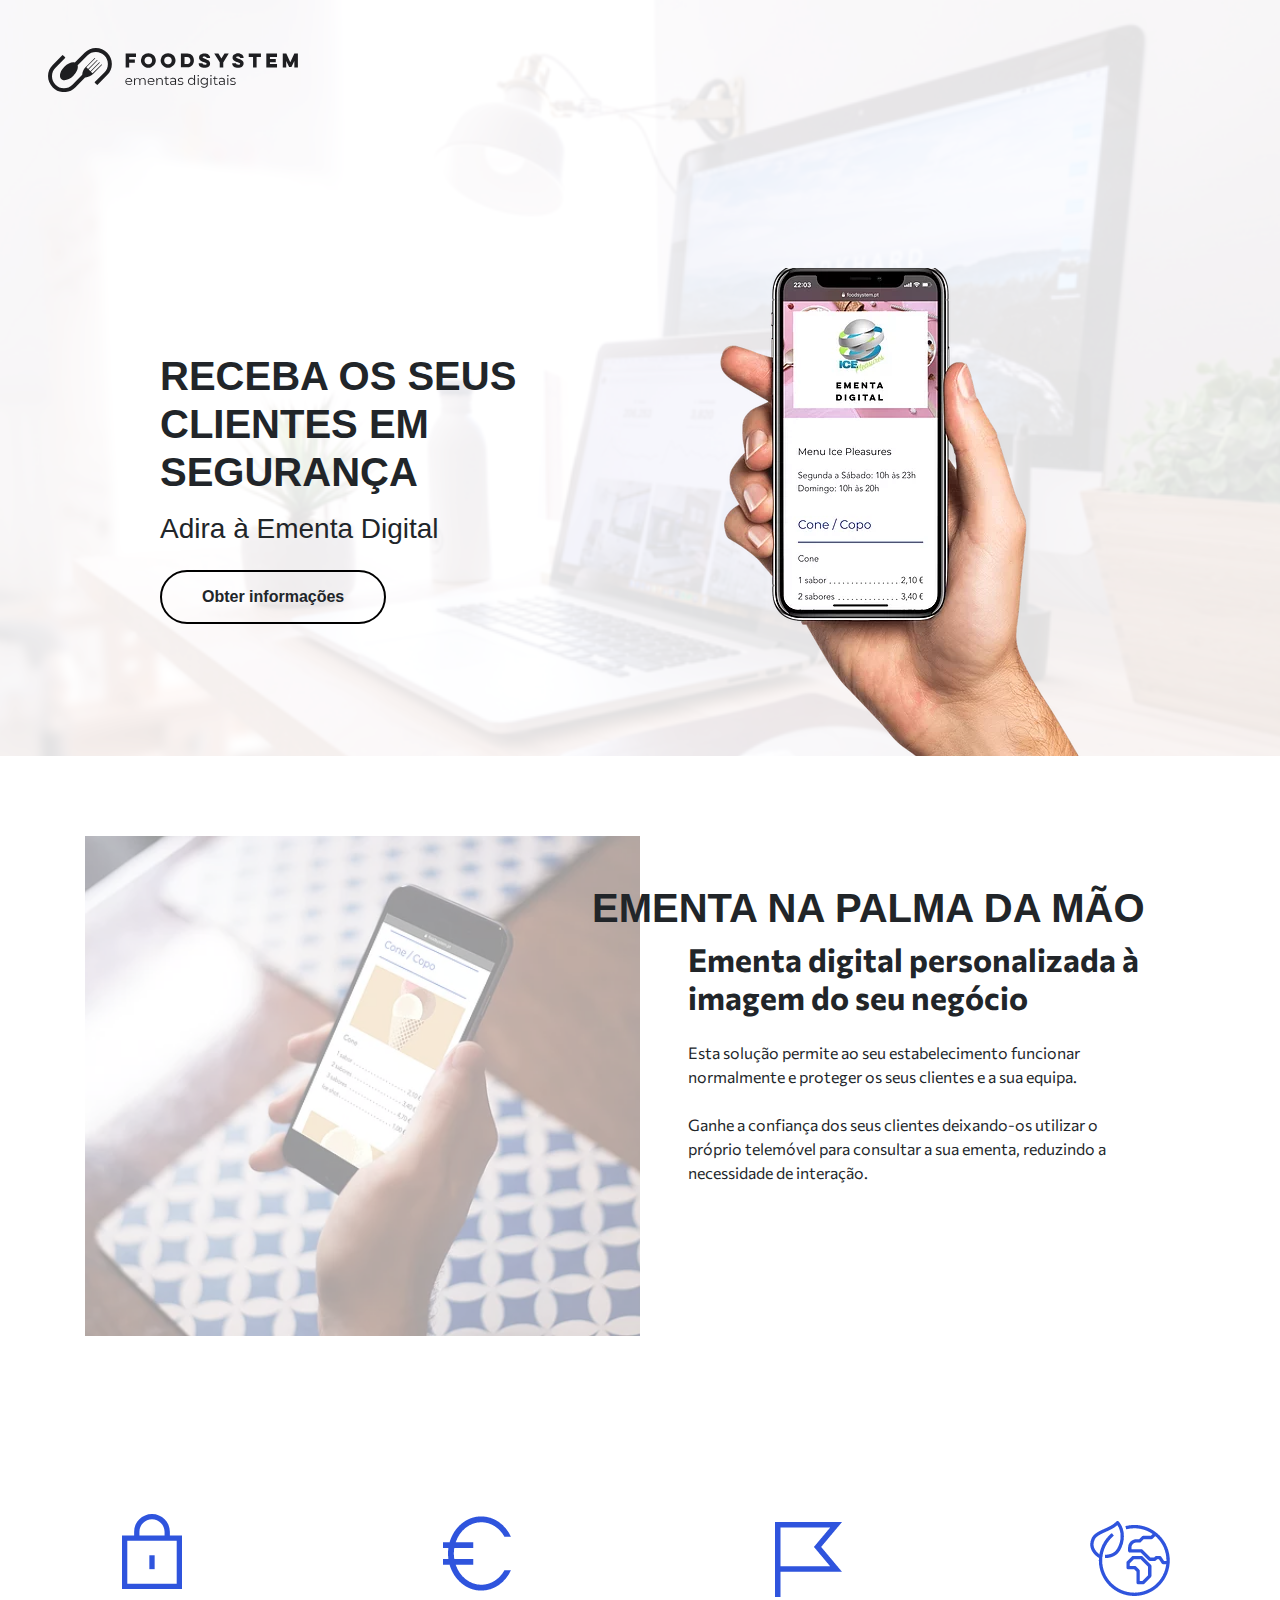
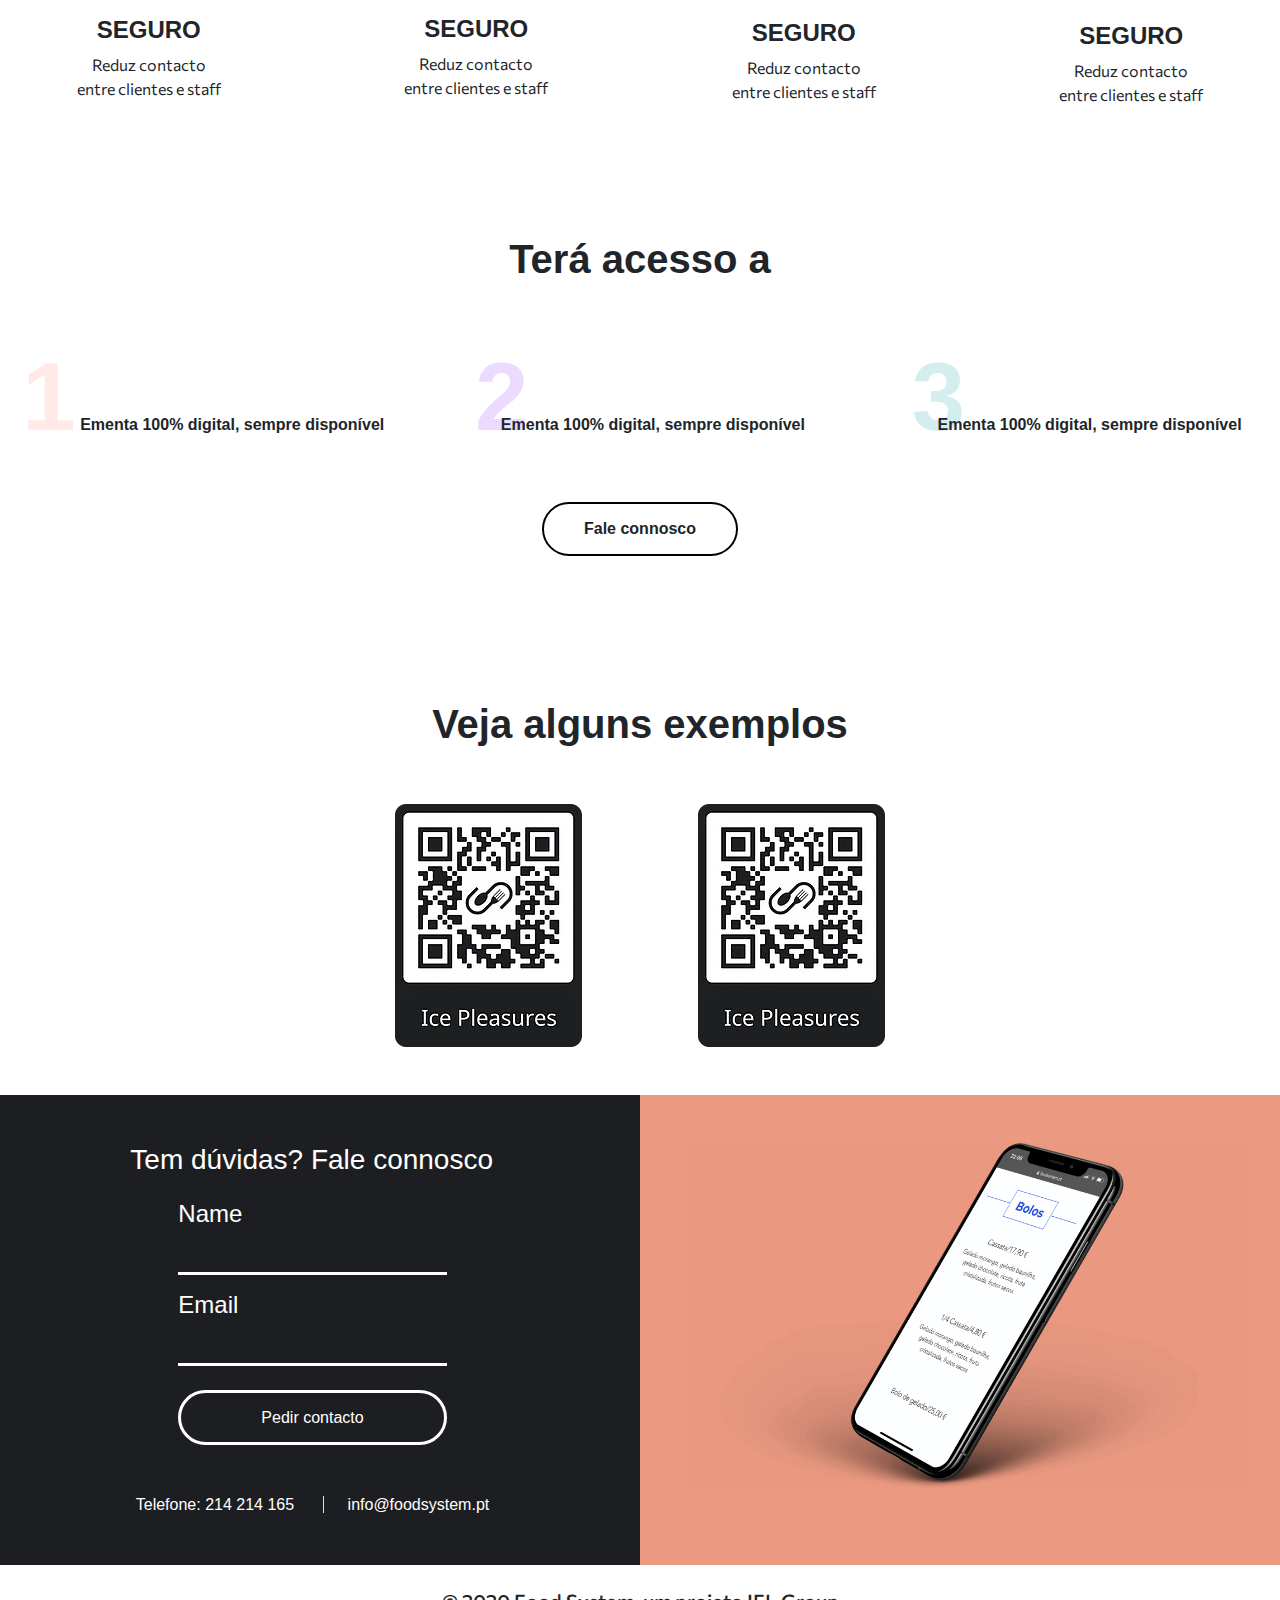
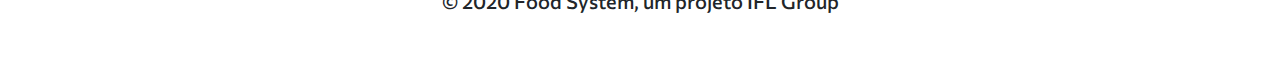
<file: index.html>
<!DOCTYPE html>
<html lang="en">

<head>
    <meta charset="UTF-8" />
    <meta name="viewport" content="width=device-width, initial-scale=1.0" />
    <!-- bootstrap css file -->
    <link rel="stylesheet" href="css/bootstrap.min.css" />
    <link rel="stylesheet" href="style.css" />
    <link rel="icon" href="imgs/iconfinder_88_111104.png" />
    <!-- font awesome cdn file -->
    <link rel="stylesheet" href="https://cdnjs.cloudflare.com/ajax/libs/font-awesome/5.15.1/css/all.min.css" integrity="sha512-+4zCK9k+qNFUR5X+cKL9EIR+ZOhtIloNl9GIKS57V1MyNsYpYcUrUeQc9vNfzsWfV28IaLL3i96P9sdNyeRssA==" crossorigin="anonymous" />
    <title>Ementas digitais | Food System</title>
</head>

<body>
    <div class="main">
        <!-- showcase area -->

        <div class="header">
            <div class="blur">
                <div class="nav-header d-flex justify-content-center align-items-center justify-content-lg-start">
                    <img src="imgs/logo.svg" alt="" width="250px" height="100px" class="nav-header-img img-fluid m-5" />
                </div>
                <div class="main-header d-flex flex-column flex-lg-row align-items-center justify-content-around justify-content-md-start">
                    <div class="header-content ml-3 mt-5">
                        <h1 class="font-weight-bold">
                            RECEBA OS SEUS CLIENTES EM SEGURANÇA
                        </h1>
                        <h3 class="mt-3 mb-4">Adira à Ementa Digital</h3>
                        <a href="#info" class="btn button">Obter informações</a>
                    </div>
                    <div class="header-img justify-content-end ml-5">
                        <img src="imgs/man-holding-iphone-x-1_edited.webp" class="img-fluid" alt="" />
                    </div>
                    <div></div>
                    <div></div>
                    <div></div>
                </div>
            </div>
        </div>
    </div>
    <!-- showcase -->
    <div class="showcase">
        <div class="inner-showcase d-sm-none container-md container-fluid-sm d-flex flex-lg-row flex-column">
            <div class="showcase-img d-flex justify-content-start align-items-center">
                <h1 class="w-50 m-5 font-weight-bold">EMENTA NA PALMA DA MÃO</h1>
                <div class="overlay"></div>
            </div>
            <div class="showcase-content m-3">
                <h3 class="font-weight-bold">
                    Ementa digital personalizada à imagem do seu negócio
                </h3>
                <p class="mt-4 mb-4">
                    Esta solução permite ao seu estabelecimento funcionar normalmente e proteger os seus clientes e a sua equipa.
                </p>
                <p class="text">
                    Ganhe a confiança dos seus clientes deixando-os utilizar o próprio telemóvel para consultar a sua ementa, reduzindo a necessidade de interação.
                </p>
            </div>
        </div>
        <!-- display block -->
        <div class="inner-showcase2 container row">
            <div class="showcase-img2 col-lg-6 col-md-12">
                <div class="blur2">
                    <div class="overlay2"></div>
                </div>
            </div>
            <div class="showcase-content2 col-lg-6 col-md-12 py-md-5 px-lg-5">
                <h3 class="text2 font-weight-bold h1 text-wrap">
                    EMENTA NA PALMA DA MÃO
                </h3>
                <p class="h2 font-weight-bold">
                    Ementa digital personalizada à imagem do seu negócio
                </p>
                <p class="mt-4 mb-4">
                    Esta solução permite ao seu estabelecimento funcionar normalmente e proteger os seus clientes e a sua equipa.
                </p>
                <p class="">
                    Ganhe a confiança dos seus clientes deixando-os utilizar o próprio telemóvel para consultar a sua ementa, reduzindo a necessidade de interação.
                </p>
            </div>
        </div>

        <!-- numbering section -->
        <div class="number1" id="numbering">
            <div class="row text-center m-5">
                <div class="col-12">
                    <h1>Terá acesso a</h1>
                </div>
            </div>
            <div class="contents row">
                <div class="col-sm-12 col-md-4 col-lg-4 text-center">
                    <span class="display-1 font-weight-bolder level-1">1</span>
                    <span class="font-weight-bold">Ementa 100% digital, sempre disponível</span
            >
          </div>
          <div class="col-sm-12 col-md-4 col-lg-4 text-center">
            <span class="display-1 font-weight-bolder level-2">2</span>
                    <span class="font-weight-bold">Ementa 100% digital, sempre disponível</span
            >
          </div>
          <div class="col-sm-12 col-md-4 col-lg-4 text-center">
            <span class="display-1 font-weight-bolder level-3">3</span>
                    <span class="font-weight-bold">Ementa 100% digital, sempre disponível</span
            >
          </div>
        </div>
        <div class="row text-center m-5">
          <div class="col-12">
            <a href="#info" class="btn button">Fale connosco</a>
          </div>
        </div>
      </div>

      <!-- icons section -->
      <div class="icons row">
        <div class="icon text-center col-sm-12 col-lg-3 col-md-6">
          <img src="imgs/ico1.png" alt="" />
          <h4 class="font-weight-bold">SEGURO</h4>
          <p class="w-50 m-auto">Reduz contacto entre clientes e staff</p>
        </div>
        <div class="icon text-center col-sm-12 col-lg-3 col-md-6">
          <img src="imgs/ico2.png" alt="" />
          <h4 class="font-weight-bold">SEGURO</h4>
          <p class="w-50 m-auto">Reduz contacto entre clientes e staff</p>
        </div>
        <div class="icon text-center col-sm-12 col-lg-3 col-md-6">
          <img src="imgs/ico3.png" alt="" />
          <h4 class="font-weight-bold">SEGURO</h4>
          <p class="w-50 m-auto">Reduz contacto entre clientes e staff</p>
        </div>
        <div class="icon text-center col-sm-12 col-lg-3 col-md-6">
          <img src="imgs/ico4.png" alt="" />
          <h4 class="font-weight-bold">SEGURO</h4>
          <p class="w-50 m-auto">Reduz contacto entre clientes e staff</p>
        </div>
      </div>

      <!-- numbering section -->
      <div class="number2" id="numbering">
        <div class="row text-center m-5">
          <div class="col-12">
            <h1 class="font-weight-bold">Terá acesso a</h1>
          </div>
        </div>
        <div class="contents row">
          <div class="col-sm-12 col-md-4 col-lg-4 text-center inner-number">
            <span class="display-1 font-weight-bolder level-1">1</span>
                    <span class="font-weight-bold">Ementa 100% digital, sempre disponível</span
            >
          </div>
          <div class="col-sm-12 col-md-4 col-lg-4 text-center">
            <span class="display-1 font-weight-bolder level-2">2</span>
                    <span class="font-weight-bold special">Ementa 100% digital, sempre disponível</span
            >
          </div>
          <div class="col-sm-12 col-md-4 col-lg-4 text-center">
            <span class="display-1 font-weight-bolder level-3">3</span>
                    <span class="font-weight-bold special">Ementa 100% digital, sempre disponível</span
            >
          </div>
        </div>
        <div class="row text-center m-5">
          <div class="col-12">
            <a href="#info" class="btn button">Fale connosco</a>
          </div>
        </div>
      </div>

      <!-- scaning section -->
      <div class="scan p-5">
        <div class="row text-center m-5">
          <div class="col-12">
            <h1 class="font-weight-bold">Veja alguns exemplos</h1>
          </div>
        </div>
        <div class="row text-center">
          <div class="col-3"></div>
          <div class="col-sm-12 col-md-3">
            <img src="imgs/ice-pleasure.webp" alt="" />
          </div>
          <div class="col-md-3 col-sm-12 scan2">
            <img src="imgs/ice-pleasure.webp" alt="" />
          </div>
          <div class="col-3"></div>
        </div>
      </div>

      <!-- info section -->
      <div class="info" id="info">
        <div class="row">
          <div
            class="col-md-6 col-sm-12 inner-info d-flex justify-content-center align-items-center"
          >
            <div class="">
              <h3 class="mt-5">Tem dúvidas? Fale connosco</h3>
              <div class="pl-5 pr-5 pt-3 pb-4">
                <label class="text-start h4" for="">Name</label>
                <input type="text" id="input1" class="form-control" />
                <label class="text-start h4 pt-3" for="">Email</label>
                <input type="email" id="input2" class="form-control" />
                <a href="#" class="btn button2 mt-4 text-white"
                  >Pedir contacto</a
                >
              </div>
              <div class="text-center mt-4 pb-5">
                <span class="mr-4">Telefone: 214 214 165</span>
                    <span class="border-left"></span>
                    <span class="ml-4">info@foodsystem.pt</span>
                </div>
            </div>
        </div>
        <div class="col-md-6 col-sm-12 info-img p-5">
            <img src="imgs/last-pic.png" class="img-fluid" alt="" />
        </div>
    </div>
    </div>
    <footer class="text-center p-4 h5">
        <p>&copy; 2020 Food System, um projeto IFL Group</p>
    </footer>
    </div>

    <!-- jquery js file -->
    <script src="js/jquery-3.5.1.min.js"></script>
    <!-- bootstrap js file -->
    <script src="js/bootstrap.min.js"></script>

    <script>
        $("#input1").on("click", function() {
            $('input[type="text"]').css({
                "border-bottom": "3px solid red",
                background: "none",
                outline: "4px solid #1d1e21 ",
            });
        });
        $("#input2").click(function() {
            $('input[type="email"]').css({
                "border-bottom": "3px solid red",
                background: "none",
                outline: "4px solid #1d1e21 ",
            });
        });
    </script>
</body>

</html>
</file>
<file: style.css>
@import url('https://fonts.googleapis.com/css2?family=Commissioner&family=Rubik:wght@500&display=swap');
html {
    scroll-behavior: smooth;
}

h1,
h2,
h3,
h4,
h5 {
    font-family: font-family: 'Rubik', sans-serif;
}

p {
    font-family: 'Commissioner', sans-serif;
}


/* global */

.button {
    border: 2px solid black;
    border-radius: 50px;
    padding: 0.8rem 2.5rem;
    font-weight: bold;
}

.button:hover {
    background: black;
    color: white;
}


/* header section */

.header {
    background: url("imgs/1_mytBCziU2p2p6G_qWDLa-g.png") no-repeat center center/cover;
    background-attachment: fixed;
}

.header-img {
    margin-top: 5rem;
}

.blur {
    background: rgba(255, 255, 255, 0.88);
}


/* showcase styling */

.inner-showcase2 {
    margin: 5rem auto;
}

.inner-showcase2 .showcase-content2 .text2 {
    margin-left: -6rem;
}

.showcase-img2 {
    background: url("imgs/p2.webp") no-repeat center center/cover;
    height: 500px;
    width: 500px;
    position: relative;
    padding: 0;
}

.overlay2 {
    position: absolute;
    width: 100%;
    height: 100%;
    background: rgba(255, 255, 255, 0.6);
}


/* icon section */

.icon {
    margin: 5rem auto;
}


/* numbering section */

.contents .level-1 {
    color: #ffeae8;
}

.contents .level-2 {
    color: #ecdbff;
}

.contents .level-3 {
    color: #d4edee;
}

.special {
    margin-left: -2rem;
}


/* info section */

.info {
    color: white;
}

.info .inner-info {
    background: #1d1e21;
}

.info input {
    background: #1d1e21;
    border-radius: 0;
    border: none;
    border-bottom: 3px solid white;
}

.info .button2 {
    border: 3px solid white;
    border-radius: 50px;
    padding: .8rem 5rem;
}

.info .button2:hover {
    border: 3px solid #1d1e21;
    border-radius: 50px;
    background: #323232;
}

.info-img {
    background: #ec9a81;
}


/* ementa section */


/* for xl */

@media screen and (max-width: 576px) {
    /* header */
    .nav-header {
        background: white;
    }
    .header-content {
        margin-top: 10rem !important;
    }
    .header-img {
        margin-top: 8rem;
    }
    /* showcase area */
    .inner-showcase {
        padding: 0 !important;
    }
    .showcase-img {
        background: url("imgs/p2.webp") no-repeat center center/cover;
        height: 400px;
        position: relative;
    }
    .showcase-img .overlay {
        position: absolute;
        height: 100%;
        width: 100%;
        opacity: 0.7;
        background: rgba(255, 255, 255, 0.88);
    }
    .showcase-img h1 {
        z-index: 1;
    }
    .inner-showcase2 {
        display: none !important;
    }
    /* scaning */
    .scan2 {
        display: none;
    }
    /* numbering */
    .number2 {
        display: none;
    }
}


/* media query for sm screen*/

@media screen and (min-width: 576px) {
    /* header */
    .header-content {
        margin-top: 10rem !important;
    }
    .header-img {
        margin-top: 8rem;
    }
    /* showcase area */
    .inner-showcase {
        padding: 5rem;
    }
    /* numbering */
    .number1 {
        display: none;
    }
}


/* for md */

@media screen and (min-width: 1000px) {
    .header-content {
        margin: 5em 0em 0 10rem !important;
        width: 40%;
    }
}
</file>
